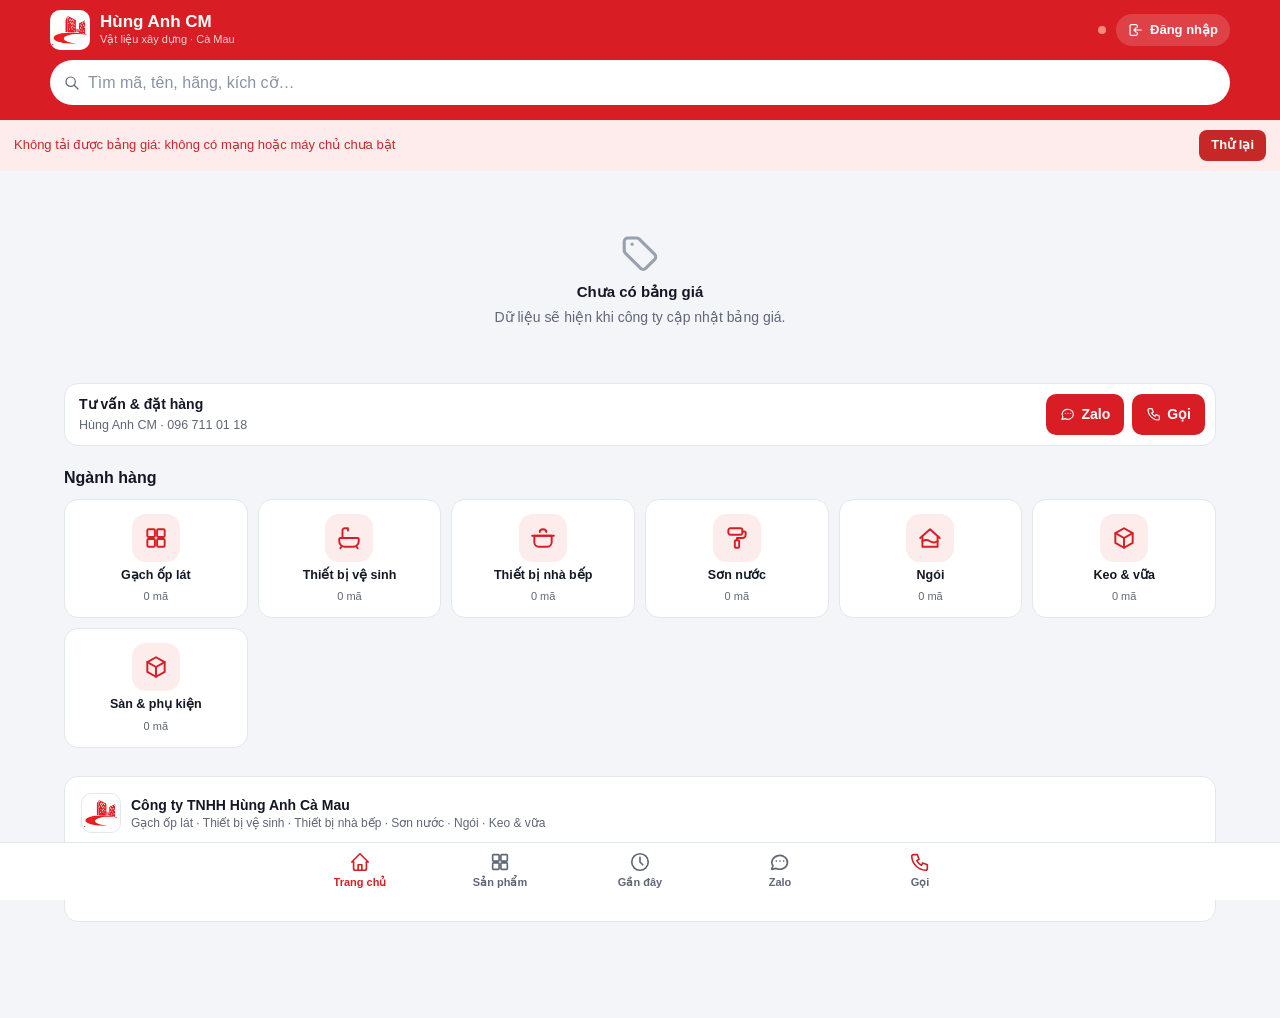
<file: index.html>
<!DOCTYPE html>
<html lang="vi">
<head>
<meta charset="UTF-8"/>
<meta name="viewport" content="width=device-width,initial-scale=1.0,viewport-fit=cover"/>
<meta name="apple-mobile-web-app-capable" content="yes"/>
<meta name="theme-color" content="#D81E24"/>
<meta name="apple-mobile-web-app-title" content="Hùng Anh CM"/>
<title>Bảng giá Hùng Anh CM</title>
<link rel="icon" type="image/png" href="img/favicon.png">
<link rel="apple-touch-icon" href="img/apple-touch-icon.png">
<link rel="manifest" href="manifest.json">
<link rel="stylesheet" href="style.css?v=26">
</head>
<body>

<!-- Màn hình đăng nhập (chỉ mở khi bấm "Đăng nhập") -->
<div id="login" class="login" hidden>
  <button type="button" class="login-back" data-act="dong-dang-nhap"><span id="login-back-ic"></span> Xem bảng giá</button>
  <div class="login-head">
    <div class="logo logo-lg" id="login-logo"></div>
    <div class="login-ten" id="login-ten"></div>
    <div class="login-sub" id="login-sub"></div>
  </div>
  <form class="login-box" id="login-form" autocomplete="on">
    <h1>Đăng nhập đại lý / nhân viên</h1>
    <p class="login-note">Để xem giá đại lý và tồn kho.</p>
    <label>Tài khoản<input id="inp-user" type="text" autocomplete="username" autocapitalize="none" required></label>
    <label>Mật khẩu<input id="inp-pass" type="password" autocomplete="current-password" required></label>
    <p class="login-err" id="login-err"></p>
    <button type="submit" class="btn btn-chinh" id="btn-login">Đăng nhập</button>
    <p class="login-foot" id="login-foot"></p>
  </form>
</div>

<!-- App -->
<div id="app" hidden>
  <header class="topbar" id="topbar"></header>
  <div class="acct-menu" id="acct-menu" hidden></div>
  <div class="demo-bar" id="demo-bar" hidden>Chế độ dùng thử – dữ liệu giả, chưa nối Google Sheet</div>
  <div class="loi-bar" id="loi-bar" hidden></div>
  <main id="main"></main>
  <nav class="bottom-nav" id="bottom-nav"></nav>
</div>

<!-- Chi tiết sản phẩm / bảng lọc / quản lý tài khoản -->
<div class="sheet-nen" id="sheet-nen" hidden></div>
<section class="sheet" id="sheet" hidden aria-modal="true" role="dialog"></section>
<div class="toast" id="toast" hidden></div>

<!-- Vùng in tem giá (chỉ hiện khi in) -->
<div id="vung-in" hidden></div>
<style id="kieu-in"></style>

<script src="config.js?v=9"></script>
<script src="lib/qr.js?v=1"></script>
<script src="lib/anh-gui.js?v=4"></script>
<script src="app.js?v=40"></script>
</body>
</html>
</file>
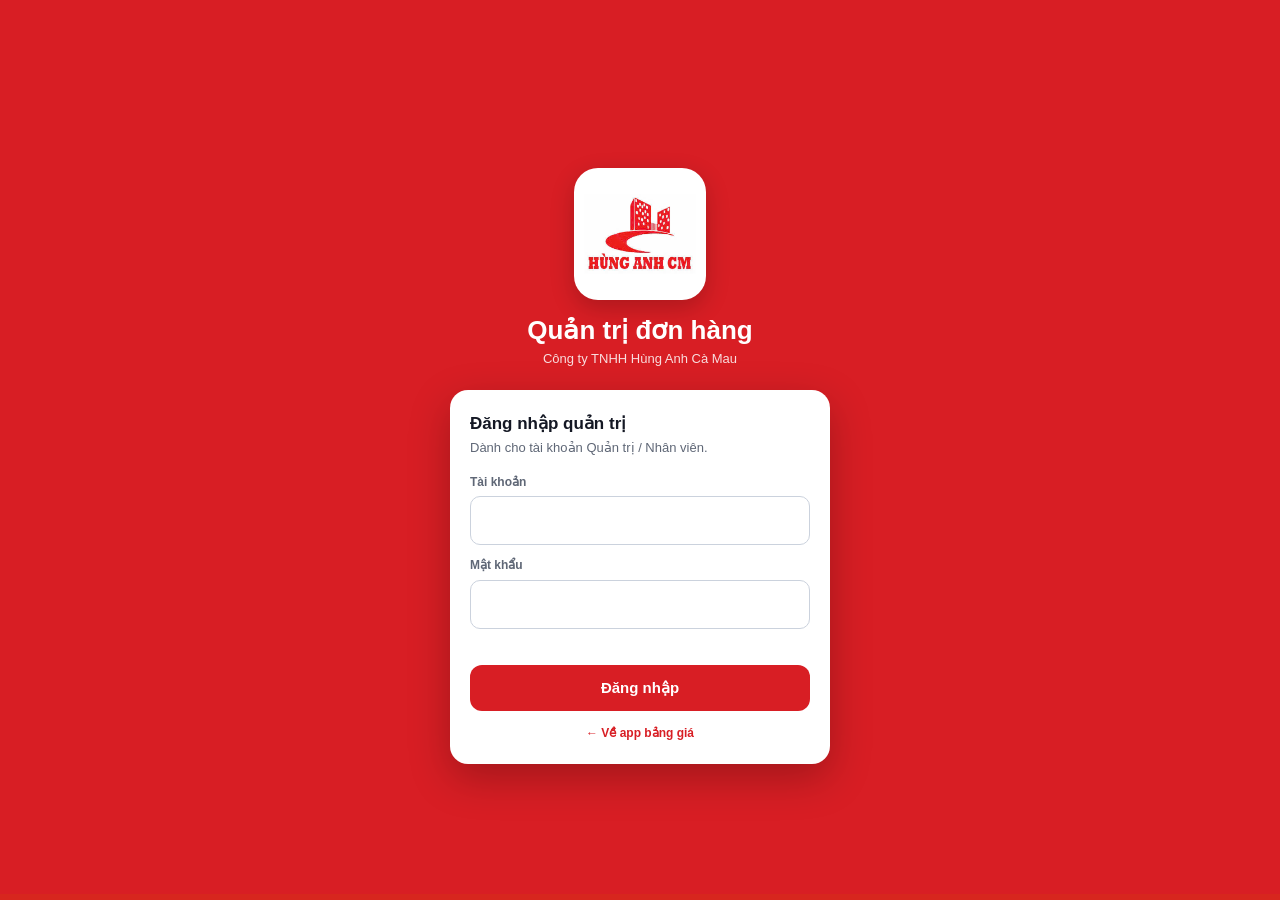
<file: quan-tri.html>
<!DOCTYPE html>
<html lang="vi">
<head>
<meta charset="UTF-8"/>
<meta name="viewport" content="width=device-width,initial-scale=1.0"/>
<meta name="theme-color" content="#D81E24"/>
<meta name="robots" content="noindex"/>
<title>Quản trị đơn hàng – Hùng Anh CM</title>
<link rel="icon" type="image/png" href="img/favicon.png">
<link rel="stylesheet" href="style.css?v=25">
<link rel="stylesheet" href="quan-tri.css?v=20">
</head>
<body class="qt">

<!-- Đăng nhập (chỉ quản trị / nhân viên) -->
<div id="qt-login" class="login" hidden>
  <div class="login-head">
    <div class="logo logo-lg"><img src="img/logo.png" alt=""></div>
    <div class="login-ten">Quản trị đơn hàng</div>
    <div class="login-sub" id="qt-ten-cty"></div>
  </div>
  <form class="login-box" id="qt-form">
    <h1>Đăng nhập quản trị</h1>
    <p class="login-note">Dành cho tài khoản Quản trị / Nhân viên.</p>
    <label>Tài khoản<input id="qt-user" autocomplete="username" autocapitalize="none" required></label>
    <label>Mật khẩu<input id="qt-pass" type="password" autocomplete="current-password" required></label>
    <p class="login-err" id="qt-err"></p>
    <button type="submit" class="btn btn-chinh" id="qt-nut">Đăng nhập</button>
    <p class="login-foot"><a href="./">← Về app bảng giá</a></p>
  </form>
</div>

<div id="qt-app" class="qt-app" hidden>
  <aside class="qt-menu">
    <div class="qt-brand"><span class="logo"><img src="img/logo-mark.png" alt=""></span><b>Quản trị</b></div>
    <div class="qt-nhom">Bán hàng</div>
    <button type="button" class="qt-mi on" data-qt="tong">▦ Bảng điều khiển</button>
    <button type="button" class="qt-mi" data-qt="don">🛒 Đơn hàng <span class="qt-badge" id="qt-badge" hidden></span></button>
    <button type="button" class="qt-mi" data-qt="baogia" id="qt-m-bg" hidden>📝 Báo giá</button>
    <button type="button" class="qt-mi" data-qt="giao" id="qt-m-giao" hidden>🚚 Kho & giao hàng <span class="qt-badge" id="qt-badge-giao" hidden></span></button>
    <div class="qt-nhom">Hàng hóa</div>
    <button type="button" class="qt-mi" data-qt="tem">🏷 In tem giá</button>
    <button type="button" class="qt-mi" data-qt="sanpham" id="qt-m-sp" hidden>🧱 Sản phẩm</button>
    <button type="button" class="qt-mi" data-qt="gia" id="qt-m-gia" hidden>🏷 Nhập giá</button>
    <button type="button" class="qt-mi" data-qt="ton" id="qt-m-ton" hidden>📦 Tồn kho</button>
    <div class="qt-nhom">Quản lý</div>
    <button type="button" class="qt-mi" data-qt="baocao" id="qt-m-bc" hidden>📊 Báo cáo</button>
    <button type="button" class="qt-mi" data-qt="nhatky" id="qt-m-nk" hidden>📜 Nhật ký</button>
    <button type="button" class="qt-mi" data-qt="taikhoan" id="qt-m-tk" hidden>🔑 Tài khoản</button>
    <button type="button" class="qt-mi" data-qt="nhanvien" id="qt-m-nv" hidden>👥 Nhân viên & quyền</button>
    <div class="qt-menu-cuoi">
      <a class="qt-mi" href="./">📱 Mở app bảng giá</a>
      <div class="qt-ai" id="qt-ai"></div>
      <button type="button" class="qt-mi" data-qt-act="dang-xuat">🚪 Đăng xuất</button>
    </div>
  </aside>
  <main class="qt-main" id="qt-main"></main>
</div>

<div class="qt-nen" id="qt-nen" hidden></div>
<section class="qt-ngan" id="qt-ngan" hidden></section>
<div class="toast" id="toast" hidden></div>
<div id="vung-in" hidden></div><style id="kieu-in"></style>

<script src="config.js?v=7"></script>
<script src="lib/qr.js?v=1"></script>
<script src="lib/tem.js?v=1"></script>
<script src="lib/xlsx.js?v=1"></script>
<script src="lib/so-ton.js?v=4"></script>
<script src="quan-tri.js?v=20"></script>
</body>
</html>
</file>
<file: style.css>
*{box-sizing:border-box;margin:0;padding:0;-webkit-tap-highlight-color:transparent}
:root{
  --c:#D81E24;  --c2:#A9151B;  --c-nhat:#FDECEC;   /* xanh logo – app.js ghi đè theo config.js */
  --do:#D7261E; --do-nhat:#FDECEB;                  /* đỏ logo */
  --bg:#F3F5F9; --bg1:#FFFFFF; --bg2:#F0F2F6;
  --t1:#141824; --t2:#5F6776; --t3:#9AA1AE;
  --bd:#E3E7EE; --bd2:#CBD2DD;
  --xanh:#1F8A3B; --vang:#B36B00; --loi:#C62828;
  --r:14px; --r8:10px;
  --f:-apple-system,BlinkMacSystemFont,'Segoe UI',Roboto,'Helvetica Neue',sans-serif;
}
@media (prefers-color-scheme:dark){
  :root{--bg:#0E1117;--bg1:#181C24;--bg2:#222733;--t1:#EEF1F6;--t2:#A0A8B6;--t3:#5E6675;--bd:#2B313D;--bd2:#3B4250;--c-nhat:#1C2846;--do-nhat:#3A1A19;--xanh:#5CC87A;--vang:#F2B04F;--loi:#F06A64}
}
html,body{background:var(--bg);color:var(--t1);font:14px/1.45 var(--f)}
body{min-height:100vh;overflow-x:hidden}
[hidden]{display:none!important}
button{font:inherit;color:inherit;cursor:pointer;border:none;background:none;text-align:inherit}
input,select{font:inherit;color:var(--t1)}
img{display:block;max-width:100%}
a{color:inherit;text-decoration:none}
.ic{width:20px;height:20px;flex-shrink:0;display:inline-block;vertical-align:middle}
.ic-sm{width:16px;height:16px}
.ic-lg{width:28px;height:28px}

/* ---------- Nút ---------- */
.btn{display:flex;align-items:center;justify-content:center;gap:8px;width:100%;padding:12px 14px;border-radius:12px;font-weight:700;font-size:15px}
.btn-chinh{background:var(--c);color:#fff}
.btn-do{background:var(--do);color:#fff}
.btn-chinh:disabled{opacity:.6}
.btn-vien{border:1.5px solid var(--bd2);background:var(--bg1);color:var(--t1);font-weight:600}
.btn-nho{width:auto;padding:8px 14px;font-size:13px}
.lock{display:flex;align-items:center;gap:8px;width:100%;padding:10px 12px;border-radius:10px;background:var(--c-nhat);color:var(--c);font-weight:600;font-size:13px}

/* ---------- Logo ---------- */
.logo{display:inline-flex;align-items:center;justify-content:center;width:40px;height:40px;border-radius:10px;background:#fff;color:var(--do);font-weight:900;font-size:15px;letter-spacing:-.5px;flex-shrink:0;overflow:hidden;padding:2px}
.logo img{width:100%;height:100%;object-fit:contain}
.logo-lg{width:132px;height:132px;border-radius:24px;font-size:32px;padding:10px;box-shadow:0 8px 24px rgba(0,0,0,.2)}

/* ---------- Đăng nhập ---------- */
.login{min-height:100vh;background:var(--c);display:flex;flex-direction:column;align-items:center;justify-content:center;padding:56px 16px 24px;position:relative}
.login::after{content:'';position:absolute;left:0;right:0;bottom:0;height:6px;background:var(--do)}
.login-back{position:absolute;top:max(14px,env(safe-area-inset-top));left:12px;display:flex;align-items:center;gap:6px;color:#fff;font-weight:600;padding:8px 10px;border-radius:10px;background:rgba(255,255,255,.14)}
.login-head{text-align:center;color:#fff;margin-bottom:22px}
.login-ten{font-size:26px;font-weight:900;margin-top:12px}
.login-sub{opacity:.85;font-size:13px}
.login-box{width:100%;max-width:380px;background:var(--bg1);border-radius:18px;padding:22px 20px;box-shadow:0 14px 40px rgba(0,0,0,.25)}
.login-box h1{font-size:17px}
.login-note{font-size:13px;color:var(--t2);margin:2px 0 16px}
.login-box label{display:block;font-size:12px;font-weight:700;color:var(--t2);margin-bottom:12px}
.login-box input{display:block;width:100%;margin-top:5px;padding:12px;border:1.5px solid var(--bd2);border-radius:10px;background:var(--bg1);font-size:16px}
.login-box input:focus{outline:none;border-color:var(--c)}
.login-err{color:var(--loi);font-size:13px;min-height:18px;margin-bottom:6px}
.login-foot{text-align:center;font-size:12px;color:var(--t2);margin-top:14px}
.login-foot a{color:var(--c);font-weight:600}

/* ---------- Thanh trên ---------- */
.topbar{position:sticky;top:0;z-index:20;background:var(--c);color:#fff;padding:10px 14px 12px;padding-top:max(10px,env(safe-area-inset-top));border-bottom:3px solid var(--do)}
.tb-row{display:flex;align-items:center;gap:10px;max-width:1180px;margin:0 auto}
.brand{display:flex;align-items:center;gap:10px;min-width:0;flex:1;color:#fff}
.brand-text{display:flex;flex-direction:column;min-width:0}
.brand-text b{font-size:17px;line-height:1.2;white-space:nowrap;overflow:hidden;text-overflow:ellipsis}
.brand-text small{font-size:11px;opacity:.8;white-space:nowrap;overflow:hidden;text-overflow:ellipsis}
.tb-title{flex:1;min-width:0;font-size:17px;font-weight:800;white-space:nowrap;overflow:hidden;text-overflow:ellipsis}
.tb-btn{display:flex;align-items:center;gap:6px;color:#fff;background:rgba(255,255,255,.16);border-radius:999px;padding:7px 12px;font-size:13px;font-weight:700;flex-shrink:0}
.tb-icon{width:38px;height:38px;display:flex;align-items:center;justify-content:center;border-radius:10px;color:#fff;flex-shrink:0}
.tb-icon:hover,.tb-btn:hover{background:rgba(255,255,255,.24)}
.tb-search{display:flex;align-items:center;gap:8px;background:#fff;color:#5F6776;border-radius:999px;padding:0 14px;margin:10px auto 0;max-width:1180px}
.tb-search input{flex:1;border:none;background:none;padding:11px 0;font-size:16px;outline:none;min-width:0;color:#141824}
.tb-search input::placeholder{color:#8A93A3}
.sync{width:8px;height:8px;border-radius:50%;background:#7CE29A;flex-shrink:0}
.sync.dang{background:#FFD166;animation:nhay 1s infinite}
.sync.loi{background:#FF8A80}
@keyframes nhay{50%{opacity:.3}}
.acct-menu{position:fixed;right:12px;top:58px;z-index:30;background:var(--bg1);color:var(--t1);border-radius:14px;box-shadow:0 12px 32px rgba(0,0,0,.22);min-width:230px;overflow:hidden}
.acct-menu .who{padding:12px 14px;border-bottom:1px solid var(--bd);font-size:12px;color:var(--t2)}
.acct-menu .who b{display:block;color:var(--t1);font-size:14px}
.acct-menu button{display:flex;align-items:center;gap:10px;width:100%;padding:12px 14px;font-size:14px}
.acct-menu button:hover{background:var(--bg2)}
.demo-bar{background:#FFF3CD;color:#7A5300;font-size:12px;font-weight:700;text-align:center;padding:5px 10px}
.loi-bar{background:var(--do-nhat);color:var(--loi);font-size:13px;padding:10px 14px;display:flex;gap:10px;align-items:center;justify-content:space-between}
.loi-bar button{background:var(--loi);color:#fff;border-radius:8px;padding:6px 12px;font-weight:700;flex-shrink:0}

main{max-width:1180px;margin:0 auto;padding:14px 14px 96px}

/* ---------- Thanh dưới ---------- */
.bottom-nav{position:fixed;left:0;right:0;bottom:0;z-index:20;display:flex;justify-content:center;background:var(--bg1);border-top:1px solid var(--bd);padding-bottom:env(safe-area-inset-bottom)}
.bn{flex:1;max-width:140px;display:flex;flex-direction:column;align-items:center;gap:2px;padding:8px 2px 9px;font-size:11px;font-weight:600;color:var(--t2);min-width:0}
.bn .ic{width:22px;height:22px}
.bn.on{color:var(--do)}
.bn span{max-width:100%;overflow:hidden;text-overflow:ellipsis;white-space:nowrap}

/* ---------- Trang chủ ---------- */
.banner{display:flex;align-items:center;gap:12px;background:var(--do);color:#fff;border-radius:var(--r);padding:14px 16px}
.banner b{display:block;font-size:16px}
.banner small{opacity:.9;font-size:12.5px}
.banner .ic{width:30px;height:30px;opacity:.9}
.h2{display:flex;align-items:baseline;justify-content:space-between;font-size:16px;font-weight:800;margin:20px 0 10px}
.h2 a,.h2 button{font-size:13px;font-weight:600;color:var(--c)}
.dm-grid{display:grid;grid-template-columns:repeat(3,1fr);gap:10px}
@media(min-width:760px){.dm-grid{grid-template-columns:repeat(6,1fr)}}
.dm-card{background:var(--bg1);border:1px solid var(--bd);border-radius:var(--r);padding:14px 6px 12px;display:flex;flex-direction:column;align-items:center;gap:6px;text-align:center}
.dm-card .ic-wrap{width:48px;height:48px;border-radius:14px;background:var(--c-nhat);color:var(--c);display:flex;align-items:center;justify-content:center}
.dm-card .ic{width:26px;height:26px}
.dm-card b{font-size:12.5px;line-height:1.25}
.dm-card small{color:var(--t2);font-size:11px}
.dm-card:hover{border-color:var(--c)}
.chips{display:flex;gap:6px;overflow-x:auto;padding-bottom:2px;scrollbar-width:none}
.chips::-webkit-scrollbar{display:none}
.chips.wrap{flex-wrap:wrap}
.chip{flex-shrink:0;display:inline-flex;align-items:center;gap:5px;padding:7px 13px;border-radius:999px;border:1.5px solid var(--bd2);background:var(--bg1);font-size:13px;font-weight:600;white-space:nowrap}
.chip.on{background:var(--c);border-color:var(--c);color:#fff}
.chip small{opacity:.65;font-weight:500}
.chip.loc-on{border-color:var(--c);color:var(--c)}
.hang-grid{display:grid;grid-template-columns:repeat(3,1fr);gap:10px}
@media(min-width:760px){.hang-grid{grid-template-columns:repeat(6,1fr)}}
.hang-o{background:#fff;border:1px solid var(--bd);border-radius:var(--r);padding:12px 8px 8px;display:flex;flex-direction:column;align-items:center;gap:6px}
.hang-o img{height:34px;max-width:100%;object-fit:contain}
.hang-o{min-height:78px;justify-content:center}
.hang-ten{height:34px;display:flex;align-items:center;justify-content:center;text-align:center;font-weight:800;font-size:14px;line-height:1.1;color:var(--c);overflow-wrap:anywhere}
.hang-o small{color:#5F6776;font-size:11px}
.hang-o:hover{border-color:var(--c)}
.chip-logo{background:#fff}
.chip-logo img{height:16px;max-width:86px;object-fit:contain}
.chip-logo.on{background:#fff;border-color:var(--c);box-shadow:0 0 0 2px var(--c) inset;color:var(--c)}
.tag.hang-logo{background:#fff;border:1px solid var(--bd);padding:3px 8px;display:inline-flex;align-items:center}
.tag.hang-logo img{height:16px;max-width:110px;object-fit:contain}
.gan-day{display:flex;gap:10px;overflow-x:auto;scrollbar-width:none;padding-bottom:2px}
.gan-day::-webkit-scrollbar{display:none}
.mini{flex-shrink:0;width:118px;background:var(--bg1);border:1px solid var(--bd);border-radius:12px;overflow:hidden}
.mini .anh-o{aspect-ratio:1/1}
.mini div.tx{padding:6px 8px 8px;font-size:12px}
.mini b{display:block;font-size:12px;white-space:nowrap;overflow:hidden;text-overflow:ellipsis}
.mini .gia{color:var(--c);font-weight:800}
.lh-card{display:flex;align-items:center;gap:8px;margin-top:10px;background:var(--bg1);border:1px solid var(--bd);border-radius:var(--r);padding:10px 10px 10px 14px}
.lh-info{flex:1;min-width:0}
.lh-info b{display:block;font-size:14px}
.lh-info small{color:var(--t2);font-size:12.5px;white-space:nowrap}
.lh-btn{display:flex;align-items:center;gap:5px;padding:10px 14px;border-radius:10px;font-weight:700;font-size:14px;color:#fff;flex-shrink:0}
.lh-zalo{background:var(--c)}.lh-goi{background:var(--do)}
.cty{margin-top:28px;padding:16px;border-radius:var(--r);background:var(--bg1);border:1px solid var(--bd);font-size:13px}
.cty-head{display:flex;gap:10px;align-items:center;margin-bottom:10px}
.cty-head .logo{border:1px solid var(--bd)}
.cty-head b{display:block;font-size:14px}
.cty-head small{display:block;color:var(--t2);font-size:12px;line-height:1.35}
.cty a{display:flex;align-items:center;gap:8px;padding:6px 0;color:var(--t1)}
.cty a .ic{color:var(--c)}
.bn-goi .ic{color:var(--do)}

/* ---------- Ảnh / ô ảnh trống ---------- */
.anh-o{position:relative;background:var(--bg2);color:var(--t3);display:flex;align-items:center;justify-content:center;overflow:hidden}
.anh-o img{width:100%;height:100%;object-fit:cover}
.anh-o .ic{width:40%;height:40%;max-width:44px;max-height:44px}

/* ---------- Danh sách ---------- */
.loc-bar{position:sticky;top:var(--top-h,64px);z-index:10;background:var(--bg);margin:-14px -14px 0;padding:10px 14px 8px}
.list-tools{display:flex;align-items:center;justify-content:space-between;gap:10px;margin:6px 0 8px;font-size:12.5px;color:var(--t2)}
.sx{font-size:12.5px;color:var(--t2);padding:4px 0}
.sx b{color:var(--c)}
.goi-y{display:flex;align-items:center;gap:8px;background:var(--c-nhat);color:var(--c);border-radius:10px;padding:9px 12px;font-size:12.5px;font-weight:600;margin-bottom:10px;width:100%}
.goi-y .ic{width:18px;height:18px}
.rows{background:var(--bg1);border:1px solid var(--bd);border-radius:var(--r);overflow:hidden}
@media(min-width:900px){.rows{display:grid;grid-template-columns:1fr 1fr}.rows .row:nth-child(odd){border-right:1px solid var(--bd)}}
.row{display:flex;align-items:center;gap:12px;width:100%;padding:10px 12px;border-bottom:1px solid var(--bd)}
.row:hover{background:var(--bg2)}
.row .anh-o{width:56px;height:56px;border-radius:10px}
.row-info{flex:1;min-width:0;display:flex;flex-direction:column;gap:2px}
.row-ten{font-weight:700;font-size:14.5px;line-height:1.3;color:var(--t1);display:-webkit-box;-webkit-line-clamp:2;-webkit-box-orient:vertical;overflow:hidden;word-break:break-word}
.row-sub{font-size:11.5px;color:var(--t2);white-space:nowrap;overflow:hidden;text-overflow:ellipsis}
.row-sub .ma{font-family:ui-monospace,SFMono-Regular,Consolas,monospace;font-size:11px;letter-spacing:.2px;color:var(--t2)}
.row-gia{margin-top:2px}
.gia-lh{font-size:12.5px;font-weight:600;color:var(--t2)}
.row-ton{display:flex;flex-direction:column;align-items:flex-end;gap:5px}
.card-ton{display:flex;flex-wrap:wrap;gap:6px;align-items:center;margin-top:4px}
.cap{font-size:10.5px;font-weight:800;padding:1px 7px;border-radius:6px;white-space:nowrap;background:var(--bg2);color:var(--t2)}
.cap-1{background:#E7F5EC;color:#1F7A3A}
.cap-2{background:#FFF4DE;color:#9A5B00}
.cap-3{background:#FDECEA;color:#B3261E}
@media (prefers-color-scheme:dark){.cap-1{background:#16351F;color:#7FD99A}.cap-2{background:#3A2C10;color:#F5C26B}.cap-3{background:#3A1A19;color:#F4908A}}
.ton.het{color:var(--t3)}
.chip-ton .cham{width:8px;height:8px;border-radius:50%;background:var(--xanh)}
.chip-ton.on{background:var(--xanh);border-color:var(--xanh)}
.chip-ton.on .cham{background:#fff}
.mini b{font-weight:700;white-space:normal;display:-webkit-box;-webkit-line-clamp:2;-webkit-box-orient:vertical;overflow:hidden;line-height:1.3}
.mini small{display:block;color:var(--t3);font-size:10.5px;margin:2px 0}
.gia{font-weight:800;color:var(--c)}
.gia-to{font-size:15px}
.dvt{font-size:11px;color:var(--t2);font-weight:500}
s.ny{font-size:12px;color:var(--t3);margin-left:6px}
.nhan-dl{font-size:10.5px;font-weight:700;color:var(--c);background:var(--c-nhat);border-radius:5px;padding:1px 5px;margin-right:5px;vertical-align:1px}
.ton{display:inline-flex;align-items:center;gap:5px;font-size:11.5px;font-weight:700;color:var(--t2);white-space:nowrap}
.ton::before{content:'';width:8px;height:8px;border-radius:50%;background:var(--t3)}
.ton.nhanh{color:var(--xanh)}.ton.nhanh::before{background:var(--xanh)}
.ton.mai{color:var(--vang)}.ton.mai::before{background:var(--vang)}
.ton.cho{color:var(--loi)}.ton.cho::before{background:var(--loi)}
.row-ton{flex-shrink:0;text-align:right}
.grid{display:grid;grid-template-columns:repeat(2,1fr);gap:10px}
@media(min-width:700px){.grid{grid-template-columns:repeat(3,1fr)}}
@media(min-width:1000px){.grid{grid-template-columns:repeat(5,1fr)}}
.card{background:var(--bg1);border:1px solid var(--bd);border-radius:var(--r);overflow:hidden;display:flex;flex-direction:column}
.card:hover{border-color:var(--c)}
.card .anh-o{aspect-ratio:1/1}
.tag-hang{position:absolute;left:6px;top:6px;background:rgba(255,255,255,.92);color:var(--c);border:1px solid var(--bd);font-size:10.5px;font-weight:700;padding:1px 7px;border-radius:999px}
.card-body{padding:9px 10px 11px;display:flex;flex-direction:column;gap:2px;flex:1}
.card-body .row-sub{white-space:normal}
.card-body .gia{margin-top:auto;padding-top:4px}
.trong{text-align:center;color:var(--t2);padding:46px 10px}
.trong .ic{width:42px;height:42px;color:var(--t3);margin-bottom:8px}
.trong b{display:block;color:var(--t1);font-size:15px;margin-bottom:4px}
.them{margin:16px auto 0;max-width:260px}
.dang-tai{display:flex;flex-direction:column;gap:8px}
.sk{height:76px;border-radius:12px;background:linear-gradient(90deg,var(--bg2),var(--bg1),var(--bg2));background-size:200% 100%;animation:sk 1.2s infinite}
@keyframes sk{to{background-position:-200% 0}}

/* ---------- Bảng trượt (chi tiết, lọc, tài khoản) ---------- */
.sheet-nen{position:fixed;inset:0;background:rgba(10,15,30,.5);z-index:40}
.sheet{position:fixed;left:0;right:0;bottom:0;z-index:41;background:var(--bg1);border-radius:20px 20px 0 0;max-height:94vh;overflow-y:auto;display:flex;flex-direction:column}
@media(min-width:760px){.sheet{left:50%;right:auto;bottom:auto;top:50%;transform:translate(-50%,-50%);width:720px;border-radius:20px;max-height:90vh}}
.sh-head{position:sticky;top:0;z-index:3;display:flex;align-items:center;gap:8px;padding:10px 12px;background:var(--bg1);border-bottom:1px solid var(--bd)}
.sh-head h3{flex:1;min-width:0;font-size:16px;white-space:nowrap;overflow:hidden;text-overflow:ellipsis}
.sh-x{width:36px;height:36px;border-radius:50%;background:var(--bg2);display:flex;align-items:center;justify-content:center;flex-shrink:0}
.sh-body{padding:14px 16px 18px;flex:1}
.sh-foot{position:sticky;bottom:0;z-index:3;display:flex;gap:8px;padding:10px 16px max(12px,env(safe-area-inset-bottom));background:var(--bg1);border-top:1px solid var(--bd)}
.sh-foot .btn{padding:12px 10px}
.btn-vuong{width:50px;flex-shrink:0;padding:0}
.anh-lon{aspect-ratio:4/3;margin:-14px -16px 14px}
.anh-lon img{object-fit:contain;background:#fff}
.anh-lon.chua-anh{aspect-ratio:auto;height:110px}
.anh-nav{position:absolute;top:50%;transform:translateY(-50%);background:rgba(0,0,0,.45);color:#fff;width:36px;height:36px;border-radius:50%;display:flex;align-items:center;justify-content:center}
.anh-nav.trai{left:10px}.anh-nav.phai{right:10px}
.anh-so{position:absolute;right:10px;bottom:10px;background:rgba(0,0,0,.55);color:#fff;font-size:11px;padding:2px 8px;border-radius:999px}
.ct-ten{font-size:20px;font-weight:800;line-height:1.3;word-break:break-word}
.ct-ma{display:inline-flex;align-items:center;gap:6px;margin-top:6px;font-size:12.5px;color:var(--t2);padding:3px 8px;border-radius:8px;background:var(--bg2)}
.ct-ma b{font-family:ui-monospace,SFMono-Regular,Consolas,monospace;color:var(--t1);font-weight:700}
.ct-ma .ic{color:var(--t3)}
.ton-lon{display:flex;align-items:center;gap:12px}
.ton-lon .cham{width:12px;height:12px;border-radius:50%;flex-shrink:0;background:var(--t3)}
.ton-lon b{display:block;font-size:20px;font-weight:800}
.ton-lon small{display:block;font-size:12.5px;color:var(--t2)}
.ton-lon.nhanh .cham{background:var(--xanh)}.ton-lon.nhanh b{color:var(--xanh)}
.ton-lon.mai .cham{background:var(--vang)}.ton-lon.mai b{color:var(--vang)}
.ton-lon.cho .cham{background:var(--loi)}.ton-lon.cho b{color:var(--loi)}
.ton-lon + .tier{margin-top:10px;padding-top:10px;border-top:1px dashed var(--bd)}
.kho-ds{margin-top:10px}
.kho .kho-dong span:first-child{display:flex;align-items:center;gap:6px}
.ton-gio{display:flex;align-items:center;gap:6px;margin-top:10px;font-size:11.5px;color:var(--t3)}
.du-kho{margin-top:6px;font-size:13px;font-weight:700}
.du-kho.nhanh{color:var(--xanh)}.du-kho.mai{color:var(--vang)}.du-kho.cho{color:var(--loi)}
.ct-tags{display:flex;flex-wrap:wrap;gap:6px;margin-top:10px}
.tag{font-size:12px;font-weight:600;padding:3px 9px;border-radius:999px;background:var(--bg2);color:var(--t2)}
.tag.hang{background:var(--c-nhat);color:var(--c)}
.sec{font-size:12px;font-weight:800;color:var(--t2);text-transform:uppercase;letter-spacing:.4px;margin:18px 0 8px}
.box{border:1px solid var(--bd);border-radius:12px;padding:12px 14px}
.gia-chinh{display:flex;align-items:baseline;justify-content:space-between;gap:10px}
.gia-chinh .gia{font-size:24px}
.gia-phu{display:flex;justify-content:space-between;font-size:13px;color:var(--t2);margin-top:6px;padding-top:6px;border-top:1px dashed var(--bd)}
.mo{font-size:12.5px;color:var(--t2)}
.tt{width:100%;border-collapse:collapse;font-size:13.5px}
.tt td{padding:8px 0;border-bottom:1px solid var(--bd);vertical-align:top}
.tt tr:last-child td{border-bottom:none}
.tt td:first-child{color:var(--t2);width:40%}
.tier{display:flex;flex-direction:column;gap:6px}
.tier .ton{font-size:13px}
.kho{margin-top:10px;border-top:1px dashed var(--bd2);padding-top:10px;font-size:13px}
.kho-dong{display:flex;justify-content:space-between;gap:8px;font-weight:700}
.lo{font-size:12px;color:var(--t2);margin-top:3px}
.quydoi{display:flex;gap:8px;align-items:center;flex-wrap:wrap;font-size:14px}
.quydoi input{width:110px;padding:9px 10px;border:1.5px solid var(--bd2);border-radius:10px;background:var(--bg1);font-size:16px}
.quydoi-kq{font-size:13.5px;font-weight:700;color:var(--c);margin-top:8px}
.loc-nhom{margin-bottom:6px}
.loc-nhom .sec{margin-top:6px}

/* ---------- Quản lý tài khoản ---------- */
.u-ds{display:flex;flex-direction:column;gap:6px}
.u-dong{display:flex;justify-content:space-between;align-items:center;gap:8px;padding:10px 12px;border:1px solid var(--bd);border-radius:12px;width:100%}
.u-dong small{display:block;color:var(--t2);font-size:12px}
.vt{font-size:11px;font-weight:700;padding:2px 8px;border-radius:999px;flex-shrink:0}
.vt-admin{background:#F3E5F5;color:#7B1FA2}.vt-nv{background:var(--c-nhat);color:var(--c)}.vt-khachhang{background:#E8F5E9;color:#2E7D32}
.form label{display:block;font-size:12px;font-weight:700;color:var(--t2);margin-bottom:10px}
.form input,.form select{display:block;width:100%;margin-top:4px;padding:10px;border:1.5px solid var(--bd2);border-radius:10px;background:var(--bg1);font-size:16px}
.form .hang2{display:grid;grid-template-columns:1fr 1fr;gap:10px}
.form .ck{display:flex;align-items:center;gap:8px}
.form .ck input{width:auto;display:inline;margin:0}

/* ---------- Thanh lọc kích thước ---------- */
.kt-bar{display:flex;align-items:center;gap:8px;margin-top:8px}
.kt-nhan{display:flex;align-items:center;gap:4px;flex-shrink:0;font-size:12px;font-weight:800;color:var(--t2);text-transform:uppercase;letter-spacing:.3px}
.kt-bar .chips{flex:1;min-width:0}
.chip-kt{padding:6px 11px;font-size:13.5px;font-weight:700}
.chip-kt.on{background:var(--do);border-color:var(--do);color:#fff}
@media(min-width:900px){.kt-bar .chips{flex-wrap:wrap}}

/* ---------- Giỏ hàng + đơn hàng ---------- */
.tb-gio{position:relative}
.tb-dem{position:absolute;top:2px;right:2px;min-width:17px;height:17px;padding:0 4px;border-radius:9px;background:var(--do);color:#fff;font-size:10.5px;font-weight:800;display:flex;align-items:center;justify-content:center}
.gio-tt{color:var(--c)!important;font-weight:700}
.gio-o{width:54px;text-align:center;padding:6px 4px;border:1.5px solid var(--bd2);border-radius:8px;background:var(--bg1);font-size:16px;font-weight:700}
.gio-dv{font-size:11.5px;color:var(--t2);width:34px;flex-shrink:0}
.gio-tong{display:flex;justify-content:space-between;align-items:baseline;margin-top:12px;font-size:14px}
.gio-tong b{font-size:20px;color:var(--c)}
.don-the{border:1px solid var(--bd);border-radius:12px;padding:12px 14px;margin-bottom:10px}
.don-dau{display:flex;justify-content:space-between;align-items:center;gap:8px}
.don-hang{font-size:12.5px;color:var(--t2);margin-top:6px;line-height:1.5}
.don-cuoi{display:flex;justify-content:space-between;align-items:center;margin-top:8px}
.don-cuoi b{color:var(--c);font-size:16px}
.tt{font-size:11.5px;font-weight:800;padding:2px 9px;border-radius:999px;white-space:nowrap}
.tt-moi{background:#FFF4DE;color:#9A5B00}.tt-xacnhan{background:#E3F2FD;color:#1565C0}.tt-danggiao{background:#EDE7F6;color:#5E35B1}
.tt-dagiao{background:#E7F5EC;color:#1F7A3A}.tt-giu{background:#FDEBD3;color:#B45309}.tt-huy,.tt-tuchoi{background:#F1F3F4;color:#6B7280}

/* ---------- Giỏ tem ---------- */
.tem-hd{background:var(--c-nhat);border-radius:12px;padding:10px 12px;font-size:13px;line-height:1.5}
.tem-hd summary{font-weight:800;color:var(--c);cursor:pointer}
.tem-hd ol{margin:8px 0 0 18px}
.tem-hd li{margin-bottom:4px}
.tem-canh{display:flex;align-items:center;gap:8px;background:#FFF4DE;color:#8A5300;border-radius:10px;padding:8px 10px;font-size:13px;font-weight:600}
.tem-canh span{flex:1}
.tem-cd{display:grid;grid-template-columns:1fr 1fr;gap:10px}
.tem-cd label,.tem-gia{font-size:12px;font-weight:700;color:var(--t2)}
.tem-cd input,.tem-them input,.tem-gia input{display:block;width:100%;margin-top:4px;padding:9px 10px;border:1.5px solid var(--bd2);border-radius:10px;background:var(--bg1);font-size:16px}
.tem-them{display:flex;gap:8px;align-items:center}
.tem-them input{margin-top:0;flex:1}
.tem-ds{display:flex;flex-direction:column;margin-top:8px}
.tem-dong{display:flex;align-items:center;gap:10px;padding:10px 0;border-bottom:1px solid var(--bd)}
.tem-dong-ten{flex:1;min-width:0}
.tem-dong-ten b{display:block;font-size:13.5px;line-height:1.3}
.tem-dong-ten small{color:var(--t2);font-size:11.5px}
.tem-gia{width:110px;flex-shrink:0}
.tem-gia input{padding:7px 8px;font-size:16px}
.tem-sl{display:flex;align-items:center;gap:6px;flex-shrink:0}
.tem-sl button{width:32px;height:32px;border-radius:8px;border:1.5px solid var(--bd2);font-size:17px;font-weight:700}
.tem-sl span{min-width:22px;text-align:center;font-weight:800}
.tem-xem{display:flex;justify-content:center;padding:14px;background:var(--bg2);border-radius:12px;overflow:auto}
.tem-xem .tem-o{box-shadow:0 4px 14px rgba(0,0,0,.15)}

/* ---------- Tem (đơn vị mm – đúng kích thước khi in) ---------- */
.tem-o{position:relative;overflow:hidden;background:#fff;flex-shrink:0}
.tem{position:absolute;left:0;top:0;transform-origin:0 0;background:#fff;color:#111;font-family:Arial,'Segoe UI',sans-serif;overflow:hidden}
.tem .t-logo{display:block;object-fit:contain}
.tem .t-qr svg{display:block;width:100%;height:100%}
.tem-lon{padding:3mm 3.5mm 0}
.tem-lon .t-dau{display:flex;gap:2.5mm;align-items:flex-start;height:20mm}
.tem-lon .t-logo{width:15mm;height:15mm}
.tem-lon .t-ten{flex:1;font-size:3.3mm;font-weight:700;line-height:1.25;max-height:12.5mm;overflow:hidden}
.tem-lon .t-qr{width:20mm;height:20mm;flex-shrink:0}
.tem-lon .t-dong{display:flex;align-items:baseline;gap:1.5mm;font-size:2.9mm;margin-top:2.4mm;white-space:nowrap}
.tem-lon .t-ke{flex:1;border-bottom:.25mm solid #888;font-size:3.4mm;padding:0 1mm;overflow:hidden;text-overflow:ellipsis}
.tem-lon .t-phu{font-size:2.5mm;color:#444}
.tem-lon .t-cap{font-size:2.4mm;font-weight:700;border:.25mm solid #111;border-radius:1mm;padding:0 1mm}
.tem-lon .t-gia{font-size:5.4mm;color:#D81E24}
.tem-lon .t-dv{font-size:2.6mm}
.tem-lon .t-chan{position:absolute;left:0;right:0;bottom:0;height:5mm;background:#A9151B;color:#fff;font-size:2.3mm;display:flex;align-items:center;padding:0 3.5mm}
.tem-nho{padding:1.6mm 2mm;display:flex;gap:1.5mm;align-items:center}
.tem-nho .t-nho-trai{flex:1;min-width:0;display:flex;flex-direction:column;gap:.5mm}
.tem-nho .t-logo{height:6mm;width:6mm;object-position:left}
.tem-nho .t-ten{font-size:2.4mm;font-weight:700;line-height:1.2;max-height:5.8mm;overflow:hidden}
.tem-nho .t-ma{font-size:2.1mm;color:#333;white-space:nowrap;overflow:hidden;text-overflow:ellipsis}
.tem-nho .t-gia{font-size:4.4mm;font-weight:700;color:#D81E24;white-space:nowrap}
.tem-nho .t-gia small{font-size:2.1mm;font-weight:400;margin-left:.5mm;color:#111}
.tem-nho .t-qr{width:17mm;height:17mm;flex-shrink:0}

/* ---------- In ---------- */
#vung-in{display:none}
@media print{
  body.dang-in>*:not(#vung-in){display:none!important}
  body.dang-in{background:#fff!important;min-height:0}
  body.dang-in #vung-in{display:block!important}
  .in-mot{page-break-after:always;break-after:page}
  .in-mot:last-child{page-break-after:auto;break-after:auto}
  .in-a4{width:210mm;height:297mm;padding:13.5mm 10mm;display:grid;grid-template-columns:95mm 95mm;grid-auto-rows:54mm;gap:0;page-break-after:always;break-after:page}
  .in-a4 .tem-o{outline:.2mm dashed #bbb}
  *{-webkit-print-color-adjust:exact;print-color-adjust:exact}
}

/* ---------- Trang xem mẫu (quét QR) ---------- */
body.che-xem .topbar,body.che-xem .bottom-nav,body.che-xem .demo-bar{display:none!important}
body.che-xem main{padding:0 0 30px;max-width:720px}
.xem-anh{aspect-ratio:1/1;max-height:70vh;width:100%}
.xem-anh img{object-fit:contain;background:#fff}
.xem-anh.chua-anh{aspect-ratio:auto;height:160px}
.xem-than{padding:16px}
.xem-logo{height:30px;max-width:160px;object-fit:contain;margin-bottom:10px}
.xem-lh{display:flex;align-items:center;gap:8px;margin-top:16px;background:var(--bg1);border:1px solid var(--bd);border-radius:var(--r);padding:12px 12px 12px 14px}
.xem-lh>div{flex:1;min-width:0}
.xem-lh small{display:block;color:var(--t2);font-size:12px}
.xem-lh b{display:block;font-size:15px}
.xem-lh span{font-size:13px;color:var(--t2)}

.toast{position:fixed;left:50%;bottom:88px;transform:translateX(-50%);background:rgba(20,24,36,.92);color:#fff;padding:10px 16px;border-radius:999px;font-size:13px;z-index:60;max-width:90vw;text-align:center}

/* Chừa hàng (GĐ2) */
.chua-box{background:var(--bg2);border-radius:12px;padding:10px 12px;margin-top:10px}
.chua-box .chips{flex-wrap:wrap;overflow:visible}
.chua-box .chip small{opacity:.75;font-weight:600}
.chua-coc{margin:8px 0 2px;font-size:14px}.chua-coc b{color:#B45309}
.chua-tt{display:flex;gap:6px;align-items:flex-start;margin-top:8px;padding:8px 10px;border-radius:10px;background:#FDF3E7;color:#7C3F00;font-size:13px;line-height:1.45}
.chua-tt.het{background:#FDECEC;color:#B42318}
.chua-tt svg{flex-shrink:0;margin-top:2px}
.chua-xin{margin-top:8px}.chua-xin .chips{margin-top:4px;flex-wrap:wrap;overflow:visible}
.ton-giu{display:flex;gap:6px;align-items:center;margin-top:8px;font-size:13px;color:#7C3F00;background:#FDF3E7;border-radius:10px;padding:7px 10px}

/* Giỏ hàng & đơn: 3 thẻ gọn */
.gio-tab{display:flex;gap:4px;margin:0 16px 4px;padding:4px;background:var(--bg2);border-radius:12px}
.gio-tab button{flex:1;display:flex;align-items:center;justify-content:center;gap:6px;padding:8px 4px;border-radius:9px;font-size:14px;font-weight:600;color:var(--t2)}
.gio-tab button.on{background:var(--bg1);color:var(--c);box-shadow:0 1px 3px rgba(0,0,0,.12)}
.gio-tab i{font-style:normal;font-size:11.5px;min-width:18px;height:18px;padding:0 5px;border-radius:999px;background:var(--c);color:#fff;display:inline-flex;align-items:center;justify-content:center}
.gio-tab button:not(.on) i{background:var(--bd2);color:var(--t1)}
.dn-ds{display:flex;flex-direction:column;gap:8px}
.dn{border:1px solid var(--bd);border-radius:12px;background:var(--bg1);overflow:hidden}
.dn.het{border-color:#F3B7B0}
.dn-dau{width:100%;display:flex;justify-content:space-between;align-items:center;gap:10px;padding:11px 12px;text-align:left}
.dn-trai{display:flex;flex-direction:column;gap:2px;min-width:0}
.dn-ma{font-weight:700;font-size:14.5px;display:flex;align-items:center;gap:4px}
.dn-trai small{color:var(--t2);font-size:12.5px}
.dn.het .dn-trai small{color:#B42318}
.dn-phai{display:flex;flex-direction:column;align-items:flex-end;gap:4px;flex-shrink:0}
.dn-phai b{font-size:14.5px}
.dn-ct{padding:0 12px 12px;border-top:1px dashed var(--bd)}
.dn-hang{display:flex;flex-direction:column;margin-top:8px}
.dn-hang>div{display:flex;justify-content:space-between;gap:10px;padding:7px 0;border-bottom:1px solid var(--bd);font-size:13.5px}
.dn-hang span,.dn-hang b{display:flex;flex-direction:column}.dn-hang b{text-align:right;font-weight:600;white-space:nowrap}
.dn-hang small{color:var(--t2);font-size:12px;font-weight:400}
.dn-chan{display:flex;justify-content:space-between;align-items:center;gap:8px;margin-top:10px;flex-wrap:wrap}
.dn-chan small{color:var(--t2)}.dn-chan span{display:flex;gap:6px}
.gio-chot{display:flex;flex-direction:column;justify-content:center;min-width:0}
.gio-chot small{color:var(--t2);font-size:12px}.gio-chot b{font-size:17px;color:var(--c)}
.ic-xs{width:13px;height:13px}
.mn-phu{display:block;font-size:11.5px;color:var(--t2);font-weight:400}
.sh-foot .gio-chot{flex:0 0 auto;max-width:42%;padding-right:6px}
.sh-foot .gio-chot+.btn{flex:1;width:auto;min-width:0}
.gio-ghi{margin:8px 0 2px;font-size:12.5px}

/* Giá theo viên (gạch) */
.gia-vien{display:flex;justify-content:space-between;align-items:baseline;margin-top:8px;padding-top:8px;border-top:1px dashed var(--bd);font-size:14px}
.gia-vien>span:first-child{color:var(--t2)}.gia-vien b{color:var(--c)}.gia-vien s{margin-left:8px;color:var(--t2);font-size:12.5px}
.gia-vien-ghi{text-align:right;font-size:11.5px;color:var(--t2)}

/* Giỏ ảnh (theo Sales Tool) */
.anh-o{position:relative}
.row,.card{position:relative}
.o-chon{position:absolute;z-index:3;top:6px;right:6px;width:30px;height:30px;border-radius:50%;border:2px solid #fff;background:rgba(0,0,0,.38);box-shadow:0 1px 4px rgba(0,0,0,.35);color:#fff;font-weight:700;display:flex;align-items:center;justify-content:center;font-size:19px;line-height:1;cursor:pointer;transition:transform .12s}
.o-chon:active{transform:scale(.88)}
.o-chon.co{background:var(--c);border-color:#fff;font-size:16px}
.row .o-chon{top:2px;right:2px;width:22px;height:22px;font-size:15px;border-width:1.5px}
.row .o-chon.co{font-size:12px}
.card.chon{border-color:var(--c);box-shadow:0 0 0 2px var(--c) inset}
.row.chon{background:var(--bg2)}
.ga-them-ds{width:auto;margin:2px 0 8px}
#gio-anh-nut{position:fixed;right:14px;bottom:calc(76px + env(safe-area-inset-bottom));z-index:30;padding:11px 16px;border-radius:999px;background:#111827;color:#fff;font-weight:700;font-size:14.5px;box-shadow:0 8px 22px rgba(0,0,0,.3)}
#gio-anh-nut b{display:inline-block;min-width:22px;margin-left:4px;padding:1px 7px;border-radius:999px;background:var(--do);font-size:13px}
#gio-anh-nut[hidden]{display:none}
.ga-ghi{font-size:13px;margin:2px 0 4px}
.canh-dl{color:#B42318!important;font-weight:600;margin-top:6px}
.ga-ds{display:flex;flex-direction:column}
.ga-dong{display:flex;align-items:center;gap:10px;padding:7px 0;border-bottom:1px solid var(--bd)}
.ga-dong .anh-o{width:52px;height:52px;flex-shrink:0;border-radius:8px}
.ga-dong>span{flex:1;min-width:0;display:flex;flex-direction:column}.ga-dong b{font-size:14px;font-weight:600;overflow:hidden;text-overflow:ellipsis;white-space:nowrap}.ga-dong small{color:var(--t2);font-size:12px}
.ga-dong.da-gui{opacity:.55}
.ga-bo{width:30px;height:30px;border-radius:50%;background:var(--bg2);color:var(--t2);flex-shrink:0}
.ga-nut{flex:1;display:flex}.ga-nut .btn{width:100%}
.anh-xem{background:var(--bg2);border-radius:12px;padding:8px;text-align:center;min-height:80px}
.anh-xem img{max-width:100%;max-height:60vh;border-radius:8px;display:block;margin:0 auto}
.btn-vuong.on{background:var(--c);color:#fff;border-color:var(--c)}
.nhap-nhay{animation:nhapnhay 1.1s ease-in-out infinite}
@keyframes nhapnhay{50%{box-shadow:0 0 0 6px rgba(1,64,255,.25)}}
#sheet .sh-foot [data-act=ga-xoa-het]{flex:0 0 auto;width:auto;padding:0 16px}
.ga-nut .btn{font-size:14.5px;line-height:1.25;white-space:normal}
.ga-zalo{margin-top:12px;padding:10px 12px;border-radius:12px;background:#FFF4DE;color:#7A4A00;font-size:13.5px;line-height:1.5}
.ga-zalo .btn{width:auto;margin-top:8px;display:inline-flex}
.ga-tai-ghi{background:var(--bg2);color:var(--t1)}
.tuoi{display:inline-block;font-size:10.5px;font-weight:700;padding:1px 7px;border-radius:999px;white-space:nowrap}
.tuoi-moi{background:#E7F6EC;color:#1F7A3A}.tuoi-tb{background:#EEF1F6;color:#4A5468}.tuoi-lau{background:#FFF1DC;color:#9A5B00}.tuoi-rlau{background:#FDE4E4;color:#B42318}
.tuoi-dong{display:flex;gap:8px;align-items:flex-start;margin-top:10px;padding:9px 12px;border-radius:10px;font-size:13px;line-height:1.45}
.tuoi-dong .ic{flex-shrink:0;margin-top:2px}
.giu-ds{display:flex;flex-direction:column;gap:3px;margin-top:6px}
.giu-ds>span{font-size:12.5px}
.chua-ten{display:block;margin:12px 0 4px;font-size:12px;font-weight:700;color:var(--t2)}
.chua-ten input{display:block;width:100%;margin-top:4px;padding:10px;border:1.5px solid var(--bd2);border-radius:10px;background:var(--bg1);font-size:16px}
.chua-ten input:focus{border-color:var(--c);outline:none}
.bb{color:var(--loi)}

/* Xin sửa giá (nhân viên) */
.tt-gia-cho{background:#FFF1DC;color:#9A5B00}.tt-gia-chot{background:#E7F5EC;color:#1F7A3A}.tt-gia-tuchoi{background:#F1F3F4;color:#6B7280}
.gia-xin{color:#D81E24}
.tem-dong-ten s{color:#8A93A3;font-size:11px}
.sg-nut{border:1px solid var(--bd);background:#fff;color:var(--c);border-radius:8px;padding:5px 9px;font-size:12px;font-weight:700;margin-left:6px;white-space:nowrap}
.sg-nut.co{background:var(--c);color:#fff;border-color:var(--c)}
.sg-box{background:#FFF8EC;border:1px dashed #E59A1E;border-radius:12px;padding:10px;margin:2px 0 8px}
.sg-nhap{display:flex;gap:8px;align-items:center;margin:8px 0}
.sg-nhap input{flex:1;min-width:0;border:1px solid var(--bd);border-radius:10px;padding:9px 10px;font-size:14px;background:#fff}
.sg-don{margin-top:12px}
.sg-ly{display:block;margin-top:6px;font-size:13px;font-weight:600}
.sg-ly input{display:block;width:100%;margin-top:4px;border:1px solid var(--bd);border-radius:10px;padding:9px 10px;font-size:14px;font-weight:400}
.sg-ghi{margin-top:6px}
</file>
<file: quan-tri.css>
/* Trang quản trị đơn hàng – dùng chung biến màu của style.css */
body.qt{background:var(--bg)}
.qt-app{display:flex;min-height:100vh}
.qt-menu{width:230px;flex-shrink:0;background:var(--c2);color:#fff;display:flex;flex-direction:column;padding:16px 12px;position:sticky;top:0;height:100vh}
.qt-brand{display:flex;align-items:center;gap:10px;padding:4px 8px 18px;font-size:18px}
.qt-mi{display:flex;align-items:center;gap:8px;width:100%;padding:11px 12px;border-radius:10px;color:#fff;font-size:14.5px;font-weight:600;opacity:.85;text-align:left}
.qt-mi:hover{background:rgba(255,255,255,.1);opacity:1}
.qt-mi.on{background:rgba(255,255,255,.18);opacity:1}
.qt-badge{margin-left:auto;background:var(--do);border-radius:999px;padding:1px 8px;font-size:12px}
.qt-menu-cuoi{margin-top:auto}
.qt-nhom{font-size:11px;font-weight:700;letter-spacing:.06em;text-transform:uppercase;opacity:.55;padding:12px 12px 4px}
.qt-mi{padding:9px 12px}
.qt-menu{overflow-y:auto}
.qt-ai{font-size:12px;opacity:.8;padding:10px 12px}
.qt-main{flex:1;min-width:0;padding:22px 26px 60px;max-width:1400px}
.qt-h1{font-size:22px;font-weight:800;margin-bottom:16px;display:flex;align-items:center;gap:12px}
.qt-h1 small{font-size:13px;font-weight:500;color:var(--t2)}
.qt-the{display:grid;grid-template-columns:repeat(auto-fit,minmax(170px,1fr));gap:12px;margin-bottom:22px}
.qt-so{background:var(--bg1);border:1px solid var(--bd);border-radius:14px;padding:14px 16px;text-align:left}
.qt-so small{display:block;color:var(--t2);font-size:12.5px}
.qt-so b{display:block;font-size:26px;margin-top:4px}
.qt-so.do b{color:var(--do)}.qt-so.xanh b{color:var(--xanh)}.qt-so.c b{color:var(--c)}
.qt-khung{background:var(--bg1);border:1px solid var(--bd);border-radius:14px;overflow:hidden}
.qt-khung h2{font-size:15px;padding:12px 16px;border-bottom:1px solid var(--bd)}
.qt-loc{display:flex;flex-wrap:wrap;gap:8px;align-items:center;margin-bottom:12px}
.qt-loc input{flex:1;min-width:220px;padding:9px 12px;border:1.5px solid var(--bd2);border-radius:10px;background:var(--bg1);font-size:15px}
table.qt-bang{width:100%;border-collapse:collapse;font-size:13.5px}
.qt-bang th{text-align:left;font-size:12px;color:var(--t2);font-weight:700;padding:10px 12px;background:var(--bg2);border-bottom:1px solid var(--bd)}
.qt-bang td{padding:11px 12px;border-bottom:1px solid var(--bd);vertical-align:top}
.qt-bang tr.dong:hover td{background:var(--c-nhat);cursor:pointer}
.qt-bang .so{text-align:right;white-space:nowrap;font-weight:700}
.qt-bang .ma{font-family:ui-monospace,Consolas,monospace;font-weight:700}
.qt-bang small{color:var(--t2)}
.qt-trong{padding:40px;text-align:center;color:var(--t2)}
/* Ngăn chi tiết đơn (trượt từ phải) */
.qt-nen{position:fixed;inset:0;background:rgba(10,15,30,.45);z-index:40}
.qt-ngan{position:fixed;top:0;right:0;bottom:0;width:min(620px,100%);background:var(--bg1);z-index:41;overflow-y:auto;box-shadow:-10px 0 30px rgba(0,0,0,.2);display:flex;flex-direction:column}
.qt-ngan .sh-body{flex:1}
.qt-tt-ds{display:grid;grid-template-columns:120px 1fr;gap:6px 12px;font-size:14px}
.qt-tt-ds span{color:var(--t2)}
.qt-ct{width:100%;border-collapse:collapse;font-size:13.5px;margin-top:6px}
.qt-ct th,.qt-ct td{border-bottom:1px solid var(--bd);padding:8px 6px;text-align:left}
.qt-ct .so{text-align:right;white-space:nowrap}
.qt-ct tfoot td{font-weight:800;font-size:15px;border-bottom:none}
.qt-nb{width:100%;min-height:70px;padding:10px;border:1.5px solid var(--bd2);border-radius:10px;font:inherit;font-size:15px;background:var(--bg1);color:var(--t1)}
.qt-hd{display:flex;flex-wrap:wrap;gap:8px}
.qt-hd .btn{width:auto;flex:1;min-width:120px}
.btn-xanh{background:var(--xanh);color:#fff}
/* Chừa hàng (GĐ2) */
.qt-so.cam b{color:#B45309}.qt-so small+b+small{margin-top:2px}
.qt-khung-cam{border-color:#F5C48A;margin-bottom:16px}.qt-khung-cam h2{background:#FDF3E7;color:#7C3F00}
.qt-chua{color:#B45309;font-weight:700}.qt-chua.het{color:#B42318}.qt-chua.xin{color:#6D28D9}
.qt-thieu{color:#B42318;font-weight:700}.qt-du{color:#1F7A3A;font-weight:700}
.qt-chua-box{background:var(--bg2);border-radius:12px;padding:12px;display:flex;flex-direction:column;gap:10px}
.qt-xin{display:flex;flex-wrap:wrap;align-items:center;justify-content:space-between;gap:8px;background:#EDE7F6;color:#4C1D95;border-radius:10px;padding:9px 12px;font-size:14px}
.qt-xin.het{background:#FDECEC;color:#B42318;font-weight:600}
.qt-xin span{display:flex;gap:6px}
.qt-coc{display:grid;grid-template-columns:repeat(2,minmax(0,1fr));gap:10px;align-items:end}
.qt-coc label{display:flex;flex-direction:column;font-size:12.5px;color:var(--t2);gap:4px}
.qt-coc input{width:100%;min-width:0;padding:9px 10px;border:1.5px solid var(--bd2);border-radius:10px;font-size:15px;background:var(--bg1);color:var(--t1)}
.qt-coc-tt{grid-column:1/-1;font-size:13.5px;font-weight:600}
.qt-gh{display:flex;flex-wrap:wrap;gap:6px;align-items:center;font-size:13.5px}
.qt-lm{margin-left:auto}
.btn-cam{background:#D97706;color:#fff}
.btn-nho{width:auto;padding:6px 12px;font-size:13px;min-height:0}
/* GĐ3: lịch sử, báo cáo, nhật ký, quyền */
.qt-ls{display:flex;flex-direction:column;gap:6px;font-size:13px}
.qt-ls-dong{display:grid;grid-template-columns:86px 90px 1fr;gap:8px;padding:6px 0;border-bottom:1px dashed var(--bd)}
.qt-ls-dong span{color:var(--t2)}
.qt-ngay{display:flex;gap:6px;align-items:center}.qt-ngay input{padding:7px 8px;border:1.5px solid var(--bd2);border-radius:10px;background:var(--bg1);color:var(--t1)}
.qt-bd-khung{margin-bottom:16px}
.qt-bd{display:flex;gap:8px;padding:14px 16px 30px;height:260px}
.qt-bd-truc{display:flex;flex-direction:column;justify-content:space-between;font-size:11px;color:var(--t2);padding-bottom:18px;text-align:right;min-width:42px}
.qt-bd-cot{flex:1;display:flex;align-items:stretch;gap:2px;border-bottom:1px solid var(--bd);min-width:0}
.qt-bd-o{flex:1;display:flex;flex-direction:column;justify-content:flex-end;position:relative;min-width:0;cursor:default}
.qt-bd-o i{display:block;background:var(--c);border-radius:4px 4px 0 0;margin:0 1px}
.qt-bd-o:hover i{background:var(--c2)}
.qt-bd-o span{position:absolute;bottom:-18px;left:50%;transform:translateX(-50%);font-size:10.5px;color:var(--t2);white-space:nowrap}
.qt-bd-o:hover{background:var(--c-nhat)}
.qt-tip{position:absolute;z-index:60;background:#111827;color:#fff;font-size:12.5px;padding:6px 10px;border-radius:8px;pointer-events:none;white-space:nowrap;box-shadow:0 4px 14px rgba(0,0,0,.2)}
.qt-bc-2{display:grid;grid-template-columns:1fr 1fr;gap:16px;margin-bottom:16px}
.qt-nganh{padding:10px 16px;display:flex;flex-direction:column;gap:10px}
.qt-nganh-dong{display:grid;grid-template-columns:120px 1fr 64px;gap:10px;align-items:center;font-size:13.5px}
.qt-nganh-dong div{background:var(--bg2);border-radius:4px;height:12px;overflow:hidden}
.qt-nganh-dong i{display:block;height:100%;background:var(--c);border-radius:0 4px 4px 0}
.qt-nganh-dong b{text-align:right}
.qt-ghi{margin:-6px 0 14px;font-size:13.5px;line-height:1.5}
.qt-quyen th{font-size:11.5px;max-width:120px;white-space:normal;line-height:1.3}
.qt-o-quyen{text-align:center}.qt-o-quyen input{width:20px;height:20px;cursor:pointer}
.qt-o-quyen span{display:none}
/* Kho & giao, nhập giá, tồn kho */
.qt-gmail{width:170px;padding:6px 8px;border:1.5px solid var(--bd2);border-radius:8px;font-size:13px;margin-right:6px;background:var(--bg1);color:var(--t1)}
.qt-so-o{width:120px;padding:7px 8px;border:1.5px solid var(--bd2);border-radius:8px;font-size:14.5px;text-align:right;background:var(--bg1);color:var(--t1)}
.qt-so-o:focus,.qt-gmail:focus{outline:none;border-color:var(--c)}
.qt-chk{display:flex;gap:6px;align-items:center;font-size:13.5px;white-space:nowrap}
.qt-trong-nho{padding:8px 16px;font-size:12.5px;color:var(--t2);border-bottom:1px solid var(--bd)}
.qt-ton-hd ol{margin:12px 16px 14px 34px;line-height:1.7;font-size:14px}
.qt-hd a.btn{text-decoration:none;display:inline-flex;align-items:center;justify-content:center}
/* Sản phẩm */
.qt-o-luoi{display:grid;grid-template-columns:1fr 1fr;gap:10px 12px}
.qt-o-luoi label{display:flex;flex-direction:column;gap:4px;font-size:12.5px;color:var(--t2)}
.qt-o-luoi label.rong{grid-column:1/-1}
.qt-o-luoi input{padding:9px 10px;border:1.5px solid var(--bd2);border-radius:10px;font-size:15px;background:var(--bg1);color:var(--t1)}
.qt-o-luoi input:focus{outline:none;border-color:var(--c)}
.qt-o-luoi input[readonly]{background:var(--bg2);color:var(--t2)}
.qt-chon{padding:9px 10px;border:1.5px solid var(--bd2);border-radius:10px;font-size:14.5px;background:var(--bg1);color:var(--t1)}
.qt-sp-anh{margin-top:12px}.qt-sp-anh img{max-width:200px;border-radius:10px;border:1px solid var(--bd)}
.qt-so-ton{display:flex;flex-wrap:wrap;gap:12px 18px;align-items:center;padding:14px 16px;margin-bottom:16px;border-color:#A6D8B5;background:#F3FBF5}
.qt-so-ton>div{flex:1;min-width:260px;display:flex;flex-direction:column;gap:4px}
.qt-so-ton>div span{font-size:13px;color:var(--t2)}
.qt-so-ton input{padding:6px 8px;border:1.5px solid var(--bd2);border-radius:8px}
.qt-so-ton .btn{width:auto}
/* In tem giá */
.tm-luoi{display:grid;grid-template-columns:minmax(0,1fr) minmax(0,1.1fr);gap:16px;align-items:start}
.tm-luoi h2 small{font-weight:500;color:var(--t2);font-size:13px;margin-left:6px}
.tm-loc{display:flex;gap:8px;padding:12px 14px 6px}.tm-loc input{flex:1;min-width:0;padding:9px 12px;border:1.5px solid var(--bd2);border-radius:10px;font-size:15px;background:var(--bg1)}
.tm-dau-ds{display:flex;justify-content:space-between;align-items:center;padding:6px 14px}.tm-dau-ds small{color:var(--t2)}
.tm-ds{max-height:62vh;overflow-y:auto;padding:0 8px 10px}
.tm-sp{width:100%;display:flex;justify-content:space-between;align-items:center;gap:10px;padding:9px 8px;border-radius:10px;text-align:left}
.tm-sp:hover{background:var(--c-nhat)}.tm-sp span{display:flex;flex-direction:column;min-width:0}.tm-sp b{font-size:14px;font-weight:600}.tm-sp small{color:var(--t2);font-size:12.5px}
.tm-sp i{font-style:normal;flex-shrink:0;width:28px;height:28px;border-radius:50%;border:1.5px solid var(--bd2);display:flex;align-items:center;justify-content:center;color:var(--c);font-weight:700}
.tm-sp.co i{background:var(--c);border-color:var(--c);color:#fff}
.tm-noi{padding:10px 14px}.tm-nhan{font-size:12px;font-weight:700;color:var(--t2);text-transform:uppercase;letter-spacing:.03em;margin:12px 0 6px}
.tm-chip{margin:0}
.tm-gio{display:flex;flex-direction:column;margin-top:12px;max-height:34vh;overflow-y:auto}
.tm-dong{display:grid;grid-template-columns:minmax(0,1fr) 110px auto;gap:8px;align-items:center;padding:7px 0;border-bottom:1px solid var(--bd)}
.tm-dong span:first-child{display:flex;flex-direction:column;min-width:0}.tm-dong small{color:var(--t2);font-size:12px}.tm-dong b{font-size:13.5px;font-weight:600}
.tm-dong .qt-so-o{width:110px}
.tm-sl{display:flex;align-items:center;gap:6px}.tm-sl button{width:28px;height:28px;border-radius:8px;border:1.5px solid var(--bd2);font-weight:700}.tm-sl b{min-width:20px;text-align:center}
.tm-xem{display:flex;justify-content:center;padding:12px;background:var(--bg2);border-radius:12px;overflow:auto}
.tm-chan{display:flex;gap:8px;padding:12px 14px;border-top:1px solid var(--bd)}.tm-chan .btn{flex:1}
.tt-vt-admin{background:#FDECEA;color:#B42318}.tt-vt-nv{background:#EDE7F6;color:#5E35B1}.tt-vt-khachhang{background:#E3F2FD;color:#1565C0}
.tm-loc-2{padding-top:0}.tm-loc-2 .qt-chon{flex:1;min-width:0;font-size:13.5px}
.tm-loc-3{padding:0 14px 6px;margin:0}.tm-loc-3 .chip{font-size:13px;padding:5px 11px}.tm-bo{color:var(--do)!important}
.tm-tat-ca{display:flex;align-items:center;gap:8px;font-weight:700;font-size:14px;color:var(--c);padding:4px 0}
.tm-tat-ca i,.tm-sp i{font-style:normal;flex-shrink:0;width:22px;height:22px;border-radius:6px;border:2px solid var(--bd2);display:flex;align-items:center;justify-content:center;color:#fff;font-size:13px;font-weight:800}
.tm-tat-ca.co i,.tm-sp.co i{background:var(--c);border-color:var(--c)}
.tm-tat-ca.mot-phan i{background:var(--c);border-color:var(--c)}
.tm-sp{justify-content:flex-start}
.tm-tat-so{display:flex;align-items:center;gap:8px;margin-top:12px;font-size:13.5px;color:var(--t2)}
.tm-tat-so input{width:60px;padding:6px 8px;border:1.5px solid var(--bd2);border-radius:8px;font-size:14px}
.th-thanh{display:flex;flex-wrap:wrap;gap:10px;align-items:center;padding:12px 14px;margin-bottom:12px;position:sticky;top:0;z-index:5}
.th-thanh>input{flex:1;min-width:200px;padding:9px 12px;border:1.5px solid var(--bd2);border-radius:10px;font-size:14.5px;background:var(--bg1)}
.th-gan{display:flex;gap:6px;align-items:center}.th-gan input{width:150px;padding:7px 9px;border:1.5px solid var(--bd2);border-radius:8px;font-size:13.5px}
.th-thanh .btn-chinh{width:auto}
.th-bang td{vertical-align:middle}.th-bang tr.th-chon td{background:#F5F8FF}
.th-o{width:100%;min-width:110px;padding:6px 8px;border:1.5px solid var(--bd2);border-radius:8px;font-size:13.5px;background:var(--bg1)}
.th-o.thieu{border-color:#F3B7B0;background:#FFF7F6}.th-dv{min-width:70px;max-width:90px}
/* Công tắc hiện / ẩn */
.cong-tac{display:inline-flex;align-items:center;gap:6px;font-size:12.5px;font-weight:700;color:var(--t2)}
.cong-tac i{width:36px;height:20px;border-radius:999px;background:var(--bd2);position:relative;transition:background .15s}
.cong-tac i::after{content:'';position:absolute;top:2px;left:2px;width:16px;height:16px;border-radius:50%;background:#fff;box-shadow:0 1px 2px rgba(0,0,0,.25);transition:left .15s}
.cong-tac.bat i{background:var(--xanh)}.cong-tac.bat i::after{left:18px}.cong-tac.bat span{color:var(--xanh)}
.qt-bang th.giua,.qt-bang td.giua{text-align:center}
tr.sp-an td{background:#FAFAFB}tr.sp-an td b,tr.sp-an td small{opacity:.6}
/* Báo giá */
.bg-nut{display:flex;gap:6px;flex-wrap:wrap}
.bg-luoi{display:grid;grid-template-columns:minmax(260px,.8fr) minmax(0,2fr);gap:16px;align-items:start}
.bg-dong-tt{display:flex;align-items:center;gap:8px;padding:0 14px 14px;font-size:13px;color:var(--t2)}
.bg-hang h2{display:flex;align-items:center;gap:8px;flex-wrap:wrap}.bg-loai{margin-left:auto;display:flex;gap:6px}.bg-loai .chip{font-size:12.5px;padding:4px 10px}
.bg-tim{position:relative;padding:12px 14px}
.bg-tim input{width:100%;padding:10px 12px;border:1.5px solid var(--bd2);border-radius:10px;font-size:15px;background:var(--bg1)}
.bg-tim input:focus{outline:none;border-color:var(--c)}
#qt-bg-goi-y{position:absolute;left:14px;right:14px;top:56px;z-index:8;background:var(--bg1);border-radius:10px;box-shadow:0 10px 28px rgba(0,0,0,.18);overflow:hidden}
.bg-goi-y{width:100%;display:flex;justify-content:space-between;align-items:center;gap:10px;padding:9px 12px;text-align:left;border-bottom:1px solid var(--bd);font-size:13.5px}
.bg-goi-y:hover{background:var(--c-nhat)}.bg-goi-y span{display:flex;flex-direction:column;min-width:0}.bg-goi-y small{color:var(--t2)}
.bg-bang td{vertical-align:middle}.bg-bang .qt-so-o{width:110px}.bg-bang .bg-sl{width:80px}
.bg-qd{display:block;color:var(--c)!important;font-size:12px}
.bg-x{width:28px;height:28px;font-size:13px}
.bg-tong{display:flex;flex-direction:column;align-items:flex-end;gap:6px;padding:12px 14px;border-top:1px solid var(--bd)}
.bg-tong>div{display:flex;gap:14px;align-items:center;font-size:14px}.bg-tong span{color:var(--t2)}
.bg-tong-lon b{font-size:20px;color:var(--c)}
.bg-gc{display:block;padding:0 14px 14px;font-size:12.5px;color:var(--t2)}
/* Bản in báo giá (A4) */
.bg-in{font:13px/1.45 Arial,sans-serif;color:#111}
.bg-in-dau{display:flex;gap:14px;align-items:center;border-bottom:2px solid #D81E24;padding-bottom:10px}.bg-in-dau img{height:56px}
.bg-in h1{text-align:center;font-size:22px;margin:16px 0 2px;color:#A9151B;letter-spacing:.04em}
.bg-in-ma{text-align:center;color:#555;margin-bottom:12px}
.bg-in-kh td{padding:2px 10px 2px 0;vertical-align:top}
.bg-in-bang{width:100%;border-collapse:collapse;margin:8px 0}
.bg-in-bang th,.bg-in-bang td{border:1px solid #999;padding:5px 6px}
.bg-in-bang th{background:#E3ECFF}.bg-in-bang .s{text-align:right;white-space:nowrap}.bg-in-bang .g{text-align:center}
.bg-in-bang tfoot td{font-weight:700}.bg-in-bang tr.lon td{font-size:14px;background:#F2F5FF}
.bg-in-chu{margin:4px 0 10px}.bg-in-gc{border:1px dashed #999;padding:8px;margin:8px 0}
.bg-in-ky{display:flex;justify-content:space-around;text-align:center;margin-top:24px}
.qt-so-o.o-vien{width:100px;background:#FFFBEA}
.qt-so-o::placeholder{color:#98A2B3}
@media(max-width:820px){
  .qt-app{display:block}
  .qt-menu{width:auto;height:auto;position:static;flex-direction:row;flex-wrap:wrap;padding:8px}
  .qt-brand{padding:4px 8px}
  .qt-mi{width:auto}
  .qt-menu-cuoi{margin:0;display:flex}
  .qt-ai{display:none}
  .qt-nhom{display:none}
  .qt-main{padding:14px}
  .qt-bang .an-dt{display:none}
  .qt-bc-2{grid-template-columns:1fr}
  .bg-luoi{grid-template-columns:1fr}
  .bg-bang .qt-so-o{width:80px}.bg-bang .bg-sl{width:60px}
  .tm-luoi{grid-template-columns:1fr}
  .tm-dong{grid-template-columns:minmax(0,1fr) 90px auto}.tm-dong .qt-so-o{width:90px}
  .qt-o-luoi{grid-template-columns:1fr}
  .qt-so-o{width:96px}
  .qt-gmail{width:100%;margin:0 0 6px}
  .qt-quyen thead{display:none}
  .qt-quyen tr{display:block;border-bottom:1px solid var(--bd);padding:8px 0}
  .qt-quyen td{display:block;border:none;padding:4px 10px}
  .qt-o-quyen{text-align:left}.qt-o-quyen label{display:flex;gap:8px;align-items:center}.qt-o-quyen span{display:inline;font-size:13.5px}
  .qt-ls-dong{grid-template-columns:80px 1fr}.qt-ls-dong div{grid-column:1/-1}
  .qt-h1{flex-wrap:wrap;font-size:19px}
  .qt-the{grid-template-columns:repeat(2,minmax(0,1fr))}
  .qt-so b{font-size:20px;overflow-wrap:anywhere}
  .qt-khung{overflow-x:auto}
  .qt-bang td,.qt-bang th{padding:9px 8px}
  .qt-mi{padding:8px 10px;font-size:13.5px}
  .qt-tt-ds{grid-template-columns:96px 1fr}
}
@media print{
  body.qt.dang-in>*:not(#vung-in){display:none!important}
  body.qt.dang-in #vung-in{display:block!important}
  body.qt.dang-in #qt-ngan{display:none!important}
  body.qt>*:not(#qt-ngan){display:none!important}
  .qt-ngan{position:static;width:auto;box-shadow:none}
  .qt-ngan .sh-head button,.qt-ngan .sh-foot,.qt-ngan .khong-in{display:none!important}
}
.nut-xoa-het{color:#B42318!important;border-color:#F3B7B0!important}
.tuoi{display:inline-block;font-size:11.5px;font-weight:700;padding:2px 8px;border-radius:999px;white-space:nowrap}
.tuoi-moi{background:#E7F6EC;color:#1F7A3A}.tuoi-tb{background:#EEF1F6;color:#4A5468}.tuoi-lau{background:#FFF1DC;color:#9A5B00}.tuoi-rlau{background:#FDE4E4;color:#B42318}
.qt-tuoi-loc{display:flex;flex-wrap:wrap;gap:8px;align-items:center;padding:12px 16px}
.qt-tuoi-loc .qt-tim{margin-left:auto;min-width:200px;max-width:280px;padding:9px 12px;border:1.5px solid var(--bd2);border-radius:10px;background:var(--bg1);font-size:15px}
.qt-tuoi-loc .chip.on.tuoi-rlau{background:#B42318;border-color:#B42318;color:#fff}
.qt-tuoi-loc .chip.on.tuoi-lau{background:#9A5B00;border-color:#9A5B00;color:#fff}
.qt-tuoi-loc .chip.on.tuoi-moi{background:#1F7A3A;border-color:#1F7A3A;color:#fff}
.qt-hd-tuoi{padding:4px 16px 16px}
.qt-cuon{overflow-x:auto}
.qt-tuoi-ct{display:flex;flex-wrap:wrap;gap:6px;margin-top:8px}
.qt-nc{display:flex;flex-direction:column;gap:4px;margin-bottom:10px;font-size:12.5px;color:var(--t2)}
.qt-nc input{width:100%;padding:9px 10px;border:1.5px solid var(--bd2);border-radius:10px;font-size:15px;background:var(--bg1);color:var(--t1)}
@media (max-width:900px){.qt-tuoi-loc .qt-tim{margin-left:0;max-width:none;width:100%}.an-dt-chu{display:none}.qt-cuon .qt-bang td,.qt-cuon .qt-bang th{padding:9px 8px}}
.qt-pn-dau{display:flex;gap:12px;align-items:flex-start;justify-content:space-between;padding:14px 16px 8px}
.qt-pn-dau h2{margin:0 0 4px}
.qt-pn-dau p{margin:0;font-size:13px}
.qt-pn-dau .btn{width:auto;flex-shrink:0}
.qt-pn{margin-bottom:14px}
.qt-pn-form{display:grid;grid-template-columns:repeat(2,minmax(0,1fr));gap:10px}
.qt-pn-form label,.qt-pn-gc{display:flex;flex-direction:column;gap:4px;font-size:12.5px;color:var(--t2);font-weight:600}
.qt-pn-form .ca{grid-column:1/-1}
.qt-pn-form input,.qt-pn-gc input,.qt-pn-tim input,.qt-tuoi-o input{width:100%;min-width:0;padding:9px 10px;border:1.5px solid var(--bd2);border-radius:10px;font-size:15px;background:var(--bg1);color:var(--t1)}
.qt-pn-gc{margin-top:12px}
.qt-pn-tim{display:flex;gap:8px}
.qt-pn-tim input{flex:1}
.qt-pn-tim .btn{width:auto;flex-shrink:0}
.qt-pn-kq{display:flex;flex-direction:column;border-radius:10px;overflow:hidden;margin-top:6px}
.qt-pn-kq:not(:empty){border:1px solid var(--bd)}
.qt-pn-kq button{display:flex;gap:8px;align-items:baseline;text-align:left;padding:9px 12px;border-bottom:1px solid var(--bd);background:var(--bg1)}
.qt-pn-kq button:hover,.qt-pn-kq button:focus{background:var(--c-nhat)}
.qt-pn-kq button span{flex:1;font-size:13px;color:var(--t2);overflow:hidden;text-overflow:ellipsis;white-space:nowrap}
.qt-pn-kq button small{color:var(--t3)}
.qt-pn-bang{margin-top:10px}
.qt-pn-sl{display:inline-flex;align-items:center;gap:6px}
.qt-pn-sl input{width:84px;padding:7px 8px;border:1.5px solid var(--bd2);border-radius:8px;font-size:15px;text-align:right;background:var(--bg1);color:var(--t1)}
.qt-pn-sl small{min-width:34px;text-align:left;color:var(--t2)}
.qt-pn-bo{width:30px;height:30px;border-radius:8px;color:var(--t3)}
.qt-pn-bo:hover{background:var(--bg2);color:var(--loi,#B42318)}
.qt-pn-goi{margin:8px 16px 0;padding:9px 12px;border-radius:10px;background:#FFF4DE;color:#7A4A00;font-size:13px}
.qt-tuoi-o{display:flex;flex-wrap:wrap;gap:6px;align-items:center}
.qt-tuoi-o input{width:100%;max-width:160px;min-width:118px;padding:7px 8px;font-size:14px}
.qt-tuoi-o .btn{width:auto}
.qt-but-sua{width:26px;height:26px;border-radius:7px;color:var(--t2)}
.qt-but-sua:hover{background:var(--bg2);color:var(--c)}
details.qt-ton-hd{margin-top:14px}
details.qt-ton-hd summary{padding:14px 16px;cursor:pointer}
.qt-quet{position:fixed;inset:0;z-index:60;background:rgba(0,0,0,.85);display:flex;flex-direction:column;align-items:center;justify-content:center;gap:12px;color:#fff;padding:16px}
.qt-quet video{width:min(420px,100%);border-radius:14px;background:#000}
.qt-quet .btn{width:auto}
@media (max-width:640px){.qt-pn-dau{flex-direction:column}.qt-tuoi-o .btn{padding:5px 10px}.qt-pn-dau .btn{width:100%}.qt-pn-form{grid-template-columns:1fr}}
.qt-nguoi-chua{margin-top:-4px}
.qt-nguoi-chua .mo{font-size:13px;margin-right:2px}

/* Chốt giá */
.qt-gia-box{background:#FFF8EC;border:1px solid #E59A1E;border-radius:12px;padding:12px;margin:10px 0}
.qt-gia-box h4{margin:0 0 6px;font-size:15px;color:#9A5B00}
.qt-gia-ly{margin:4px 0 8px;font-size:13px}
.qt-gia-tb{width:100%;border-collapse:collapse;font-size:13px}
.qt-gia-tb th,.qt-gia-tb td{padding:6px 5px;border-bottom:1px solid #F0DDB8;text-align:right}
.qt-gia-tb th:first-child,.qt-gia-tb td:first-child{text-align:left}
.qt-gia-tb input{width:96px;text-align:right;border:1px solid #D8C08A;border-radius:8px;padding:6px 7px;font-size:13px;background:#fff}
.qt-gia-tb .am{color:#D81E24;font-weight:700}.qt-gia-tb .duong{color:#1F7A3A;font-weight:700}
.qt-gia-tb small{color:#6B7280;display:block}
.qt-gia-hd{display:flex;gap:8px;flex-wrap:wrap;margin-top:10px}
.qt-gia-hd textarea,.qt-gia-gc{width:100%;border:1px solid #D8C08A;border-radius:8px;padding:7px 9px;font-size:13px;margin-top:8px}
.tt-gia-cho{background:#FFF1DC;color:#9A5B00}.tt-gia-chot{background:#E7F5EC;color:#1F7A3A}.tt-gia-tuchoi{background:#F1F3F4;color:#6B7280}

/* Giao hàng từng phần + sổ kho */
.qt-giao-box{background:#EEF7F0;border:1px solid #7CC48E;border-radius:12px;padding:12px;margin:10px 0}
.qt-giao-box h4{margin:0 0 6px;font-size:15px;color:#1F7A3A}
.qt-giao-box input[data-gh]{width:90px;text-align:right;border:1px solid #9CCFA9;border-radius:8px;padding:6px 7px;font-size:13px;background:#fff}
.qt-giao-kt{display:flex;flex-direction:column;gap:6px;margin:10px 0 4px;font-size:13px}
.qt-sokho .qt-moc{display:flex;align-items:center;gap:10px;flex-wrap:wrap;margin:6px 0}
.qt-the-nho{display:grid;grid-template-columns:repeat(auto-fit,minmax(110px,1fr));gap:8px;margin:10px 0}
.qt-the-nho .qt-so b{font-size:18px}
.qt-sokho .am{color:#D81E24;font-weight:700}.qt-sokho .duong{color:#1F7A3A;font-weight:700}
.qt-sokho .qt-loc input{flex:1;min-width:180px}
</file>
